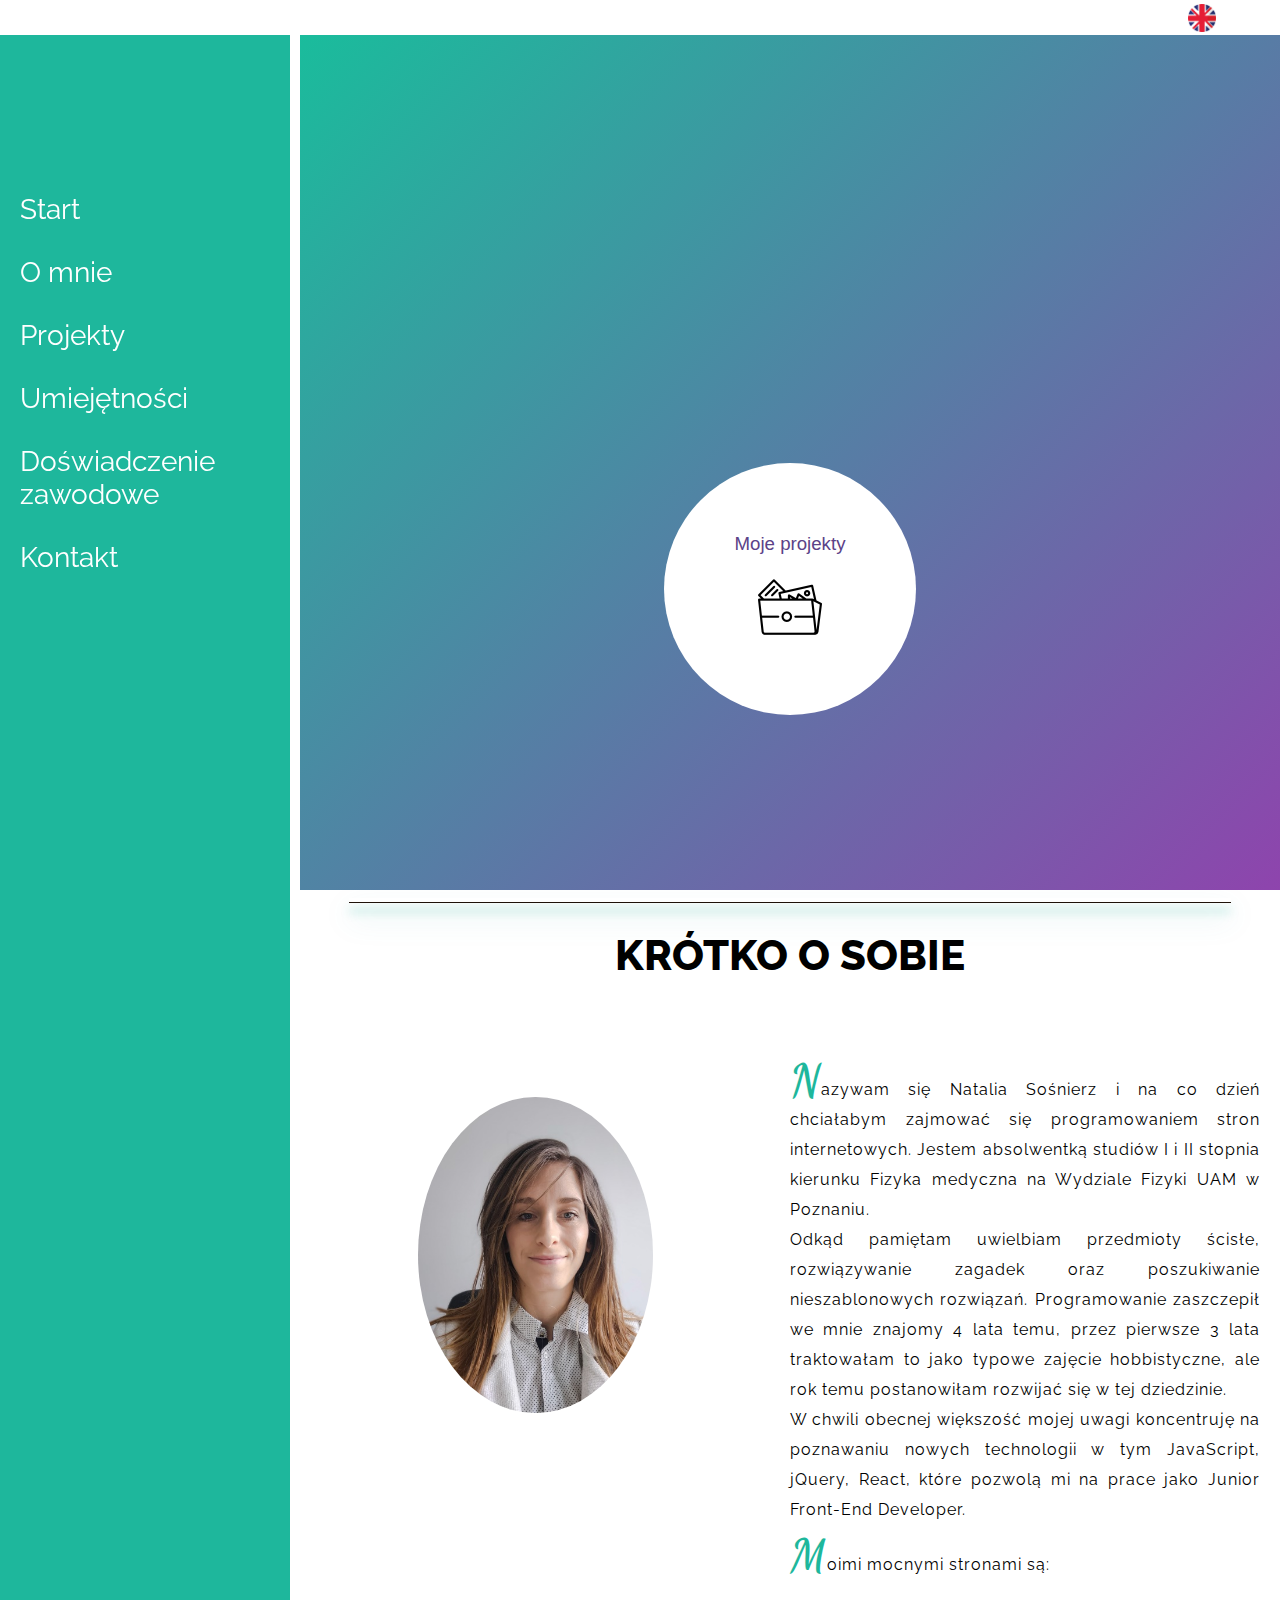
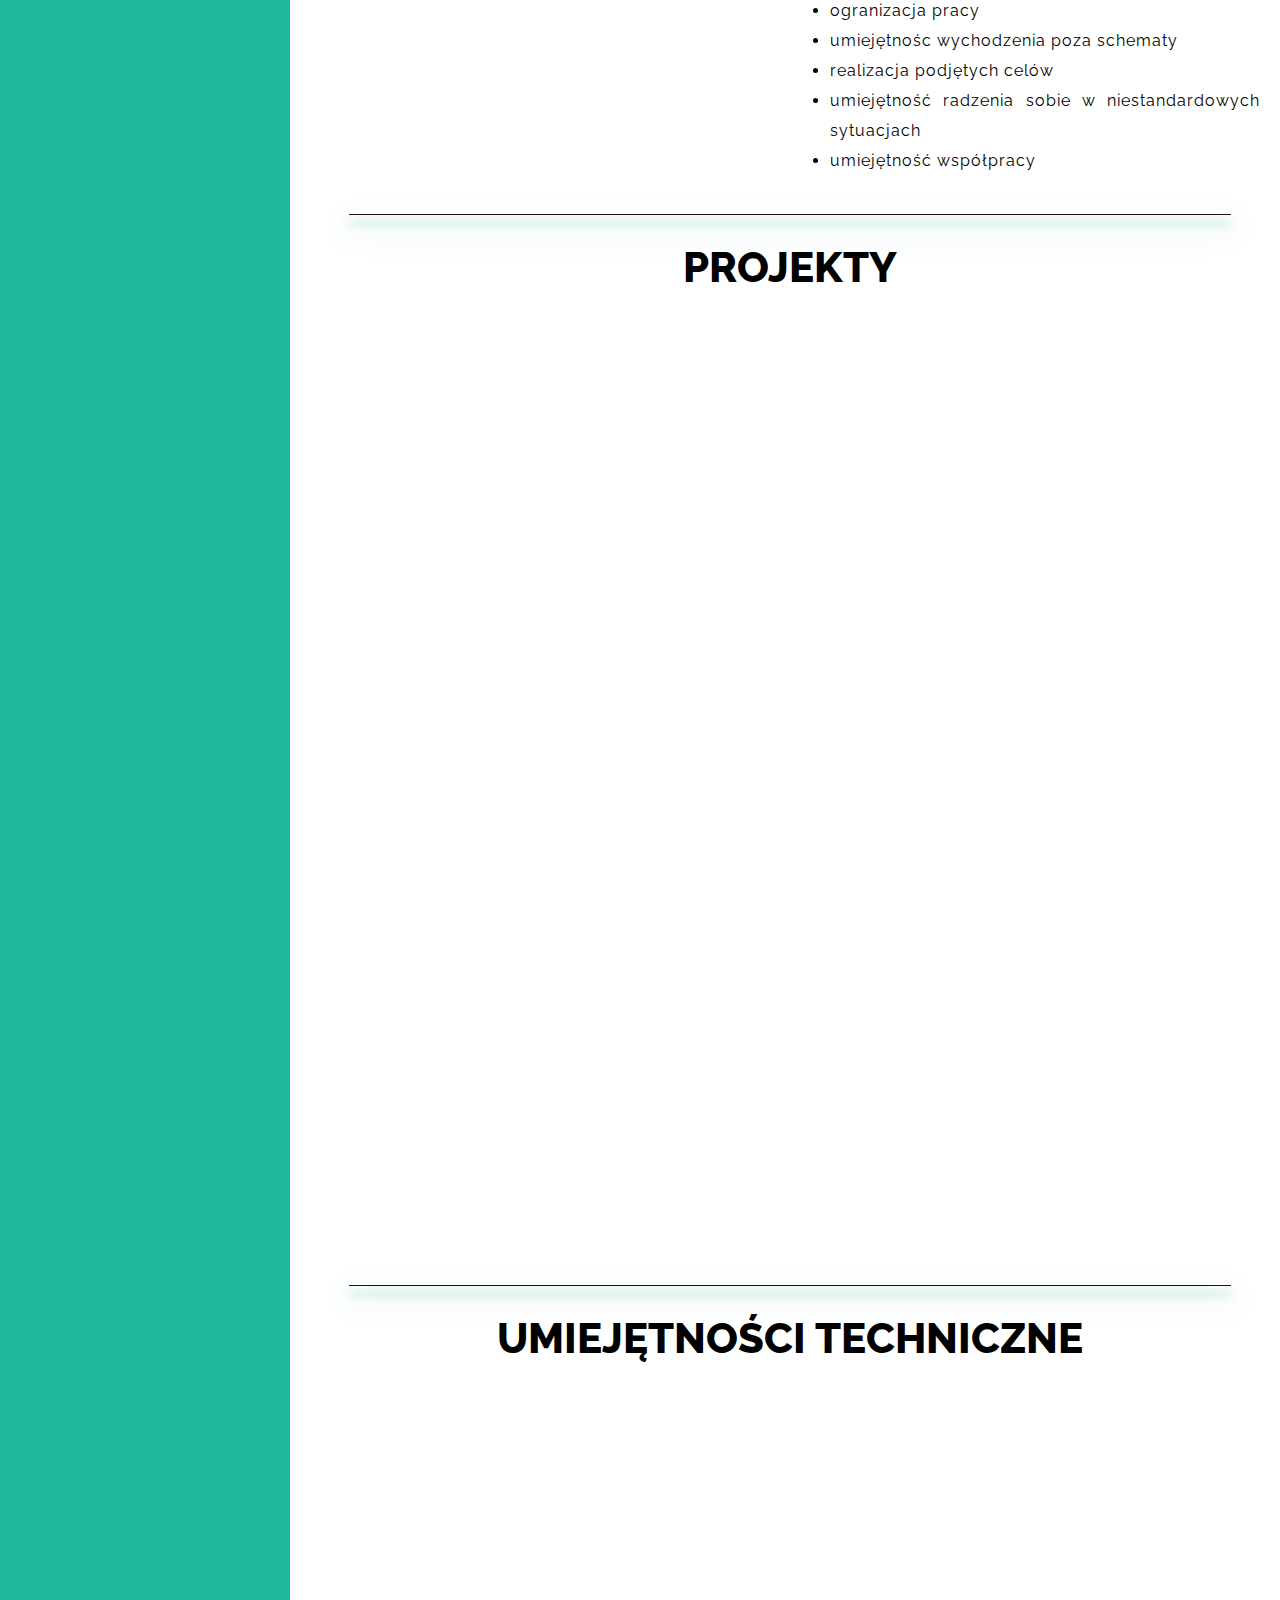
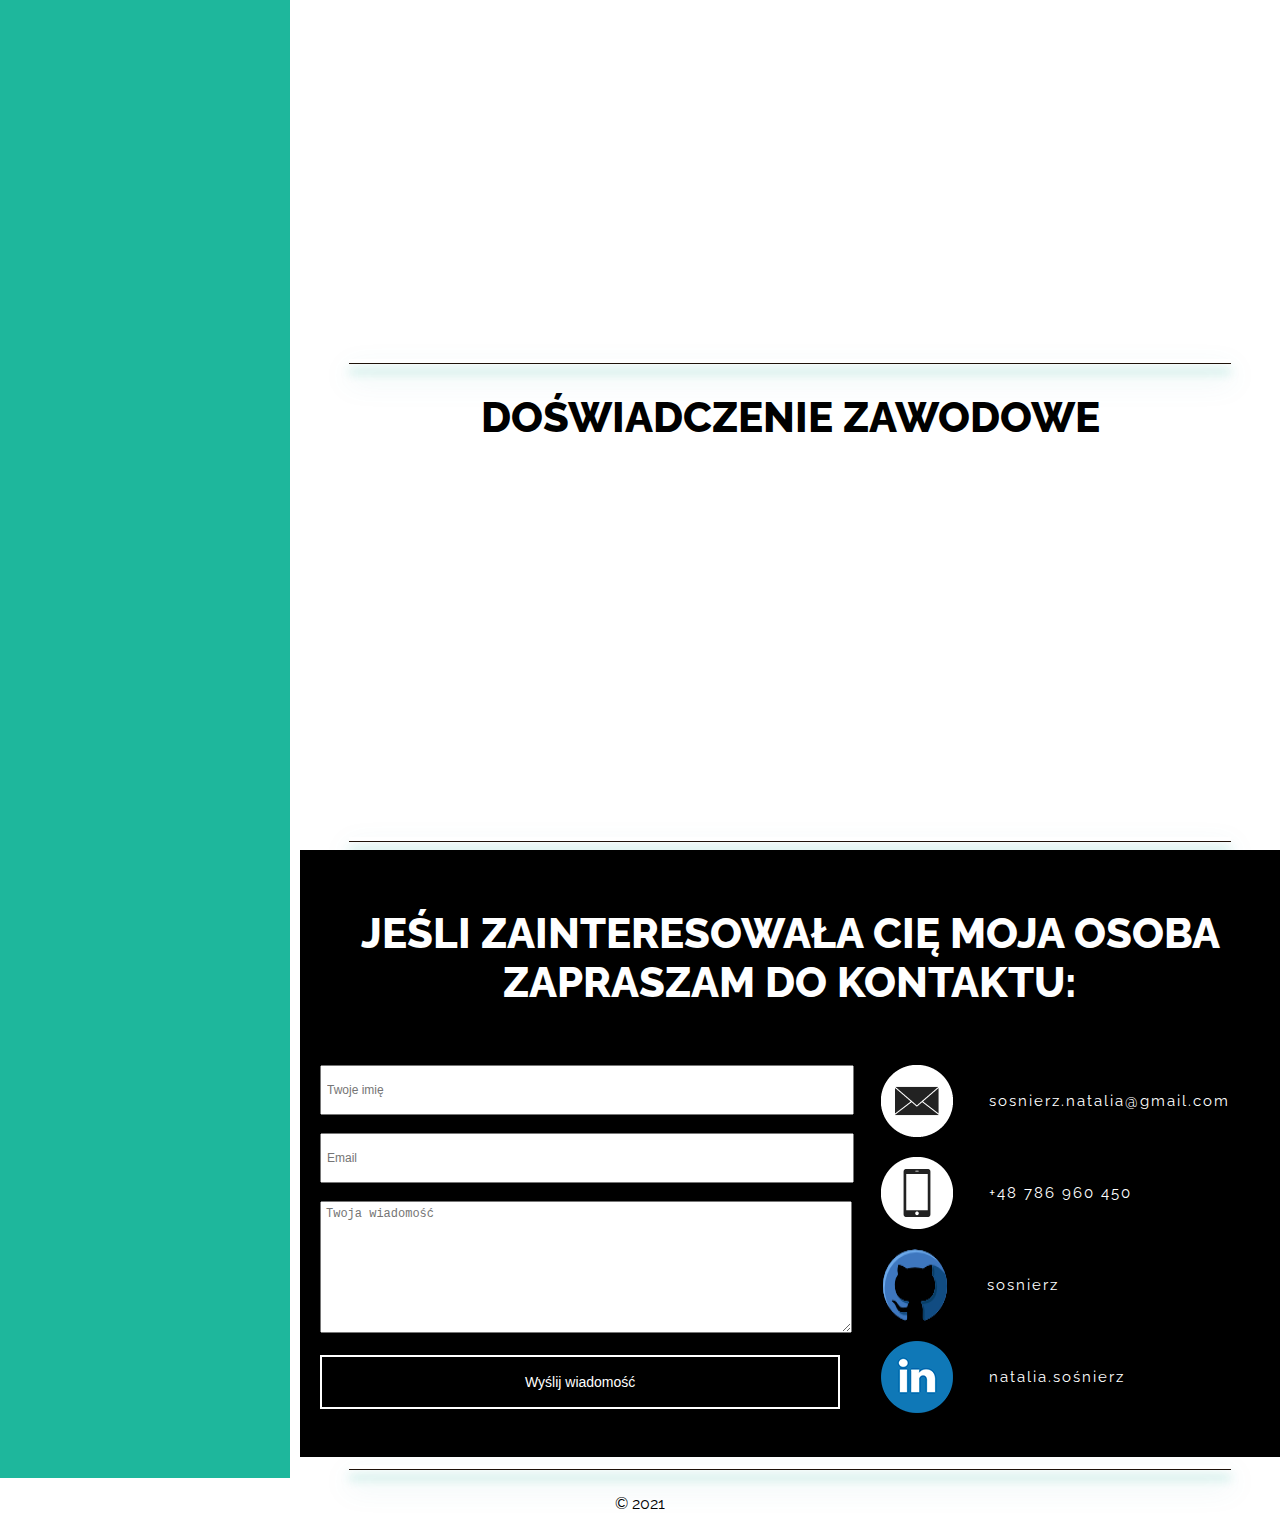
<file: index.html>
<!DOCTYPE html>
<html lang="pl">

<head>
    <meta charset="UTF-8">
    <meta http-equiv="X-UA-Compatible" content="IE=edge">
    <meta name="viewport" content="width=device-width, initial-scale=1.0">
    <link href="https://cdnjs.cloudflare.com/ajax/libs/font-awesome/5.11.2/css/all.min.css" rel="stylesheet">
    <link rel="stylesheet" href="css/style.css">
    <title>CV</title>
</head>

<body>
    <!-- polish version -->
    <div class="container">
        <nav class="navUp">
            <div class="burger">
                <i class="fas fa-bars showNav"></i>
                <i class="fas fa-times"></i>
            </div>
            <img class="pl" src="images/pl.png">
            <img class="uk" src="images/uk.png">
        </nav>
        <header>
            <button class="pl">Moje projekty<br><img src="images/portfolio.png"></button>
            <button class="uk">My projects<br><img src="images/portfolio.png"></button>
        </header>
        <nav class="nav-menu">
            <div>
                <ul class="pl">
                    <li><a class='nav0' href="#">Start</a></li>
                    <li><a class='nav1' href="#">O mnie</a></li>
                    <li><a class='nav2' href="#">Projekty </a></li>
                    <li><a class='nav3' href="#"> Umiejętności</a></li>
                    <li><a class='nav4' href="#">Doświadczenie zawodowe</a></li>
                    <li><a class='nav5' href="#">Kontakt</a></li>
                </ul>
                <ul class="uk">
                    <li><a class='nav0' href="#">Home</a></li>
                    <li><a class='nav1' href="#">About me</a></li>
                    <li><a class='nav2' href="#">Projects </a></li>
                    <li><a class='nav3' href="#">Skills</a></li>
                    <li><a class='nav4' href="#">Experiences</a></li>
                    <li><a class='nav5' href="#">Contact</a></li>
                </ul>
            </div>
        </nav>
        <main>
            <hr class="horizontal">
            <section data-section="nav1" class="about-me">
                <a name="about-me">
                    <h1 class="pl">Krótko o sobie</h1>
                    <h1 class="uk">About me</h1>
                </a>
                <article>
                    <div class="image"><img src="images/ns.jpg"> </div>
                    <div class="about-me-txt pl">
                        <p> Nazywam się Natalia Sośnierz i na co dzień chciałabym zajmować się programowaniem
                            stron internetowych.
                            Jestem absolwentką studiów I i II stopnia kierunku Fizyka medyczna na Wydziale
                            Fizyki UAM w
                            Poznaniu.<br> Odkąd pamiętam uwielbiam przedmioty ścisłe,
                            rozwiązywanie zagadek oraz
                            poszukiwanie nieszablonowych rozwiązań. Programowanie zaszczepił we mnie znajomy
                            4 lata temu, przez pierwsze 3 lata traktowałam to jako typowe zajęcie hobbistyczne, ale rok
                            temu postanowiłam rozwijać
                            się w tej
                            dziedzinie.<br> W chwili obecnej większość mojej uwagi koncentruję na poznawaniu
                            nowych technologii
                            w
                            tym JavaScript, jQuery, React, które pozwolą mi na prace jako Junior Front-End
                            Developer. </p>
                        <p>Moimi mocnymi stronami są: </p>
                        <ul>
                            <li>ogranizacja pracy</li>
                            <li>umiejętnośc wychodzenia poza schematy</li>
                            <li>realizacja podjętych celów</li>
                            <li>umiejętność radzenia sobie w niestandardowych sytuacjach</li>
                            <li>umiejętność współpracy</li>
                        </ul>
                    </div>
                    <div class="about-me-txt uk">
                        <p> 
                            
                </article>
            </section>
            <hr class="horizontal">
            <section data-section="nav2" class="projects">
                <h1 class="pl">Projekty</h1>
                <h1 class="uk">Projects</h1>
                <article class="projects-contains">
                    <div class="project hall">
                        <a href="https://github.com/sosnierz/halloween-master">
                            <div class="web">
                                <img src="images/hall.png" alt="">
                            </div>
                            <div class="about pl">
                                <h2>Halloween</h2>
                                <p>Pierwsza strona, która wykonałam 3 lata temu. Strona dotyczy święta zmarłych znanego
                                    jako
                                    Halloween.</p>
                                <p>Technologie:</p>
                                <ul>
                                    <li>HTML</li>
                                    <li>CSS</li>
                                    <li>JS</li>
                                </ul>
                            </div>
                            <div class="about uk">
                                <h2>Halloween</h2>
                                <p>The first website I made 3 years ago. The website is about the holiday of the dead
                                    commonly known as Halloween.</p>
                                <p>Technologies</p>
                                <ul>
                                    <li>HTML</li>
                                    <li>CSS</li>
                                    <li>JS</li>
                                </ul>
                            </div>
                        </a>
                    </div>
                    <div class="project shop">
                        <a href="https://github.com/sosnierz/shopJS">
                            <div class="web">
                                <img src="images/shop.png" alt="">
                            </div>
                            <div class="about pl">
                                <h2>Sklep internetowy</h2>
                                <p> Jeden z moich większych projektów - sklep internetowy.</p>
                                <p>Technologie:</p>
                                <ul>
                                    <li>HTML</li>
                                    <li>CSS</li>
                                    <li>JS</li>
                                </ul>
                                <p>W moim repozytorium znajduje się również druga wersja tej storny z wykorzystaniem
                                    node.js, wersja ta zostanie ukończona po lepszym poznaniu node.js .</p>
                            </div>
                            <div class="about uk">
                                <h2>E-comm shop</h2>
                                <p>One of my largest projects - online store.
                                </p>
                                <p>Technologies</p>
                                <ul>
                                    <li>HTML</li>
                                    <li>CSS</li>
                                    <li>JS</li>
                                </ul>
                                <p>There is also a second version of this page in my repository using node.js. This
                                    version
                                    will be finalized after getting to know node.js better.</p>
                            </div>
                        </a>
                    </div>
                    <div class="project cv">
                        <a href="https://github.com/sosnierz/CV">
                            <div class="web">
                                <img src="images/my.png" alt="">
                            </div>
                            <div class="about pl">
                                <h2>O mnie</h2>
                                <p>Strona portfolio. Do wykonania tej strony skorzystałam z innych technik, niżeli
                                    dotychczasowo.</p>
                                <p>Technologie:</p>
                                <ul>
                                    <li>HTML</li>
                                    <li>SCSS</li>
                                    <li>jQuery</li>
                                </ul>
                            </div>
                            <div class="about uk">
                                <h2>About me</h2>
                                <p>Portfolio page. To create this website, I used different technologies than before.
                                </p>
                                <p>Technologies</p>
                                <ul>
                                    <li>HTML</li>
                                    <li>SCSS</li>
                                    <li>jQuery</li>
                                </ul>
                            </div>
                        </a>
                    </div>
                </article>
            </section>
            <hr class="horizontal">
            <section data-section="nav3" class="skills">
                <h1 class="pl">Umiejętności techniczne</h1>
                <h1 class="uk">Technical skills</h1>
                <ul>
                    <li><img src="images/html-5.png"> </li>
                    <li><img src="images/css.png"> </li>
                    <li><img src="images/sass.png"></li>
                    <li><img src="images/js.png"> </li>
                    <li><img src="images/jquery.png"> </li>
                    <li><img src="images/bootstrap.png"> </li>
                    <li><img src="images/github.png"></li>
                </ul>
            </section>
            <hr class="horizontal">
            <section data-section="nav4" class="experiences">
                <h1 class="pl">Doświadczenie zawodowe</h1>
                <h1 class="uk">Experience</h1>
                <div>
                    <article class="experience shrink">
                        <h2 class="pl">Manager ds. zamówień publicznych</h2>
                        <h2 class="uk">Public Tender Manager</h2>
                        <h3>Grupa Medikol (Medikol Systems Sp. z o.o., Medikol Solution Sp. z o.o.) <br>11.03.2019 -
                            31.12.2021</h3>
                        <div class="modal-wrap">
                            <div class="modal">
                                <ul class="pl">
                                    <li>kierowanie działaniami związanymi z kompleksowym przygotowaniem i
                                        prowadzeniem ofert w
                                        postępowaniach udzielenie zamówień publicznych w zakresie zgodności z
                                        przepisami prawa zamówień publicznych, planem zamówień publicznych,
                                        obowiązującymi przepisami wewnętrznymi oraz wytycznymi w zakresie
                                        udzielania zamówień,</li>
                                    <li> analiza działań konkurencji,</li>
                                    <li>zapewnienie wsparcia sprzedaży, tj. wsparcie merytoryczne, opracowanie
                                        istotnych
                                        materiałów i
                                        szkoleń
                                        opracowywanie i prowadzenie polityki cenowej dla pogwarancyjnego serwisu
                                        aparatury
                                        medycznej,
                                        zamówień publicznych, planem zamówień publicznych, obowiązującymi przepisami
                                        wewnętrznymi
                                        oraz wytycznymi w zakresie udzielania zamówień,</li>
                                    <li>przygotowywanie dokumentacji do składania odwołań do Krajowej Izby
                                        Odwoławczej oraz
                                        współpraca z Radcami Prawnymi w zakresie zamówień publicznych,</li>
                                    <li>prowadzenie sprawozdań oraz statystyk z postępowań przetargowych,</li>
                                    <li>tworzenie analiz finansowych rynku pogwarancyjnejobsługi serwisowej
                                        aparatury medycznej,
                                    </li>
                                    <li> stała współpraca z dyrektorami sprzedaży dotycząca rynku pogwarancyjnego
                                        serwisu aparatury medycznej.</li>
                                </ul>
                                <ul class="uk">
                                    <li>managing activities related to the comprehensive preparation and conduct of
                                        offers in public tender procedures in terms of compliance with the provisions of
                                        public tender law, public tender plan, applicable internal regulations and
                                        guidelines for awarding contracts,</li>
                                    <li>Analysis of competitive activities another companies</li>
                                    <li>providing sales support, i.e. substantive support, development
                                        essential
                                        materials and
                                        training
                                        developing and conducting a pricing policy for post-warranty service
                                        medical equipment, public trnder, public tender plan, in force
                                        regulations
                                        internal
                                    </li>
                                    <li>preparation of documentation for submitting appeals to The Public Procurement
                                        Law and
                                        cooperation with advocates in the field of public tender,</li>
                                    <li>keeping reports and statistics on tender procedures</li>
                                    <li>creating financial analyzes of the post-warranty service market
                                        medical equipment,
                                    </li>
                                    <li> constant cooperation with sales directors regarding the post-warranty market of
                                        medical equipment service.</li>
                                </ul>
                            </div>
                        </div>
                    </article>
                    <article class="experience shrink">
                        <h2 class="pl">Specjalista ds. zamówień publicznych</h2>
                        <h2 class="uk">Public Tender Specialist</h2>
                        <h3>Meditech Sp. z o.o.<br>
                            10.2016 - 03.2020</h3>
                        <div class="modal-wrap active">
                            <div class="modal">
                                <ul class="pl">
                                    <li>sprawdzanie specyfikacji przetargowej,</li>
                                    <li>pozyskiwanie cen od kontrahentów w celu przygoptowania wyceny oferty
                                        przetargowej,</li>
                                    <li>przygotowywanie kalkulacji cenowych ,</li>
                                    <li>stały kontakt z Zamawiającym podczas procesu postępowania,</li>
                                    <li>przygotowywanie i wysyłanie ofert do polskich kontrahentów.</li>
                                </ul>
                                <ul class="uk">
                                    <li>Check ing the tender’s specifications</li>
                                    <li>acquisition of accessories prices appearing in tender proceedings</li>
                                    <li>preparing and sending offers to the counterparty,</li>
                                    <li>prepare cost calculations to deal with prices from suppliers for accessories in
                                        the proceedings,</li>
                                    <li>contact with the Purchaser in the procedural area,</li>
                                </ul>
                            </div>
                        </div>
                    </article>
                    <article class="experience shrink">
                        <h2 class="pl">Specjalista ds. testów kontroli jakości</h2>
                        <h2 class="uk">Radiography Systems Quality Test Specialist</h2>
                        <h3>Meditech Sp. z o.o.<br>
                            06.2015 – 10.2016</h3>
                        <div class="modal-wrap active">
                            <div class="modal">
                                <ul class="pl">
                                    <li>wykonywanie testów specjalistycznych i podstawowych aparatów RTG oraz
                                        tomografów
                                        komputerowych a
                                        następnie sprawozdań z pomiarów</li>
                                    <li>bieżący kontakt z klientem w sprawach handlowych dotyczących testów
                                        specjalistycznych
                                        aparatury
                                        medycznej</li>
                                    <li>wystawienie bieżących faktur za usługę</li>
                                    <li>prowadzenie grafiku wyjazdów działu laboratoryjnego</li>
                                    <li>przygotowywanie ofert handlowych oraz postępowań przetargowych</li>
                                    <li>prowadzenie spraw związanych z zagadnieniami PR i marketingiem firmy</li>
                                </ul>
                                <ul class="uk">
                                    <li>performing basic and specialized tests of X-ray appliances and computer
                                        tomography units,
                                        along with the post-measurement reports,</li>
                                    <li>day-to-day contact with the Client in commercial matters related to specialized
                                        tests of medical equipment,
                                    </li>
                                    <li> issuing current invoices for services,</li>
                                    <li>keeping the schedule of departures for the laboratory department,
                                    </li>
                                    <li>commercial offers and tender procedures preparation,</li>
                                    <li>handling cases related to PR and company's marketing.</li>
                                </ul>
                            </div>
                        </div>
                    </article>
                </div>
            </section>
            <hr class="horizontal">
            <section data-section="nav5" class="contact">
                <h1 class="pl">Jeśli zainteresowała Cię moja osoba zapraszam do kontaktu:</h1>
                <h1 class="uk">If you are interested in my person, please contact me:</h1>
                <div class="wrap">
                    <form>
                        <input type="text" placeholder="Twoje imię">
                        <input type="text" placeholder="Email">
                        <textarea placeholder="Twoja wiadomość"></textarea>
                        <button>Wyślij wiadomość</button>
                    </form>
                    <div class="socials">
                        <div class="social"><img src="images/contact1.png" alt="kontakt"><a
                                href="mailto:sosnierz.natalia@gmail.com">sosnierz.natalia@gmail.com</a></div>
                        <div class="social"><img src="images/contact2.png" alt=" kontakt">
                            <a href="tel:+48 786 960 450">+48 786 960 450</a>
                        </div>
                        <div class="social"><img src="images/contact3.png" alt="kontakt"><a
                                href="https://github.com/sosnierz/sosnierz">sosnierz</a>
                        </div>
                        <div class="social"><img src="images/contact5.png" alt="kontakt"><a
                                href="https://www.linkedin.com/in/natalia-so%C5%9Bnierz-88936222a/">natalia.sośnierz</a>
                        </div>
                    </div>
            </section>
            <hr class="horizontal">
        </main>
        <footer>
            <div>
                <p>&copy; 2021 </p>
            </div>
        </footer>
    </div>
    <!-- english version -->
    <script src="https://cdnjs.cloudflare.com/ajax/libs/jquery/3.6.0/jquery.min.js"></script>
    <script src=" JS/js.js"></script>
</body>

</html>
</file>
<file: css/style.css>
@import url("https://fonts.googleapis.com/css2?family=Raleway:ital,wght@0,400;1,100;1,800&display=swap");
@import url("https://fonts.googleapis.com/css2?family=Dancing+Script:wght@700&family=Raleway:ital,wght@0,400;1,100;1,800&display=swap");
@-webkit-keyframes jump {
  0% {
    -webkit-box-shadow: 0 5px 15px 0px rgba(0, 0, 0, 0.6);
            box-shadow: 0 5px 15px 0px rgba(0, 0, 0, 0.6);
    -webkit-transform: translate(-50%, -50px);
            transform: translate(-50%, -50px);
  }
  50% {
    -webkit-box-shadow: 0 25px 15px 0px rgba(0, 0, 0, 0.2);
            box-shadow: 0 25px 15px 0px rgba(0, 0, 0, 0.2);
    -webkit-transform: translate(-50%, -20px);
            transform: translate(-50%, -20px);
  }
  100% {
    -webkit-box-shadow: 0 5px 15px 0px rgba(0, 0, 0, 0.6);
            box-shadow: 0 5px 15px 0px rgba(0, 0, 0, 0.6);
    -webkit-transform: translate(-50%, -50px);
            transform: translate(-50%, -50px);
  }
}
@keyframes jump {
  0% {
    -webkit-box-shadow: 0 5px 15px 0px rgba(0, 0, 0, 0.6);
            box-shadow: 0 5px 15px 0px rgba(0, 0, 0, 0.6);
    -webkit-transform: translate(-50%, -50px);
            transform: translate(-50%, -50px);
  }
  50% {
    -webkit-box-shadow: 0 25px 15px 0px rgba(0, 0, 0, 0.2);
            box-shadow: 0 25px 15px 0px rgba(0, 0, 0, 0.2);
    -webkit-transform: translate(-50%, -20px);
            transform: translate(-50%, -20px);
  }
  100% {
    -webkit-box-shadow: 0 5px 15px 0px rgba(0, 0, 0, 0.6);
            box-shadow: 0 5px 15px 0px rgba(0, 0, 0, 0.6);
    -webkit-transform: translate(-50%, -50px);
            transform: translate(-50%, -50px);
  }
}

nav.navUp {
  -ms-grid-row: 1;
  -ms-grid-column: 1;
  -ms-grid-column-span: 2;
  grid-area: lang;
  position: relative;
  background-color: white;
  max-width: 1700px;
}

nav.navUp div.burger {
  position: absolute;
  font-size: 28px;
  line-height: 35px;
  color: #5b4288;
  top: 0px;
  left: 10px;
  -webkit-transition: .3s linear;
  transition: .3s linear;
}

nav.navUp div.burger i.fas {
  display: none;
}

nav.navUp .burger:hover {
  cursor: pointer;
}

nav.navUp img {
  height: 28px;
  display: inline-block;
  width: 28px;
  position: absolute;
  top: 50%;
  right: 5%;
  -webkit-transform: translateY(-50%);
          transform: translateY(-50%);
  cursor: pointer;
}

@media (max-width: 1200px) {
  nav.navUp div.burger i.fas.showNav {
    display: block;
  }
  nav.navUp div.burger i.fas {
    display: none;
  }
}

@media (max-width: 300px) {
  nav.navUp {
    max-width: 290px;
  }
}

header {
  -ms-grid-row: 2;
  -ms-grid-column: 2;
  grid-area: baner;
  position: relative;
  background-color: #113c49;
  background: linear-gradient(135deg, #1abc9c 0%, #8e44ad 100%);
  height: 95vh;
}

header button {
  position: absolute;
  top: 50%;
  left: 50%;
  width: 252px;
  height: 252px;
  background-color: white;
  color: #5b4288;
  border: none;
  border-radius: 50%;
  font-size: 18.66667px;
  cursor: pointer;
  -webkit-animation-name: jump;
          animation-name: jump;
  -webkit-animation-duration: 4s;
          animation-duration: 4s;
  -webkit-animation-timing-function: linear;
          animation-timing-function: linear;
  -webkit-animation-iteration-count: infinite;
          animation-iteration-count: infinite;
  -webkit-transform: translateX(-50%);
          transform: translateX(-50%);
}

header button img {
  margin-top: 20px;
}

@media (max-width: 500px) {
  header button {
    width: 140px;
    height: 140px;
    font-size: 15px;
  }
  header button img {
    margin-top: 10px;
  }
}

@media (min-width: 300px) and (orientation: landscape) and (max-width: 800px) {
  header button {
    top: 25%;
    width: 140px;
    height: 140px;
    font-size: 15px;
  }
  header button img {
    margin-top: 10px;
  }
}

@media (min-width: 800px) and (orientation: landscape) and (max-width: 1000px) {
  header button {
    top: 25%;
  }
}

@media (max-width: 300px) {
  header {
    max-width: 290px;
  }
}

nav.nav-menu {
  -ms-grid-row: 2;
  -ms-grid-row-span: 2;
  -ms-grid-column: 1;
  grid-area: navigation;
  background-color: #1eb79c;
  margin-right: 10px;
  position: relative;
}

nav.nav-menu div {
  position: fixed;
}

nav.nav-menu div ul {
  position: absolute;
  top: 100px;
  left: 0;
  font-size: 28px;
  padding-left: 20px;
  list-style-type: none;
}

nav.nav-menu div ul li {
  max-width: 300px;
  margin-top: 30px;
}

nav.nav-menu div ul li a {
  text-decoration: none;
  color: white;
  opacity: 1;
}

nav.nav-menu div ul li a:hover {
  color: #5b4288;
}

nav.nav-menu div ul a.activeNav {
  color: #5b4288;
  border-bottom: 1px solid #5b4288;
}

@media (max-width: 1200px) {
  nav.nav-menu {
    position: absolute;
    top: 35px;
    left: -310px;
    width: 300px;
    height: 95vh;
    -webkit-transition: .3s linear;
    transition: .3s linear;
    z-index: 1;
  }
  nav.nav-menu div {
    position: relative;
  }
  nav.nav-menu div ul {
    font-size: 20px;
  }
  nav.nav-menu.showNav {
    left: 0;
    opacity: 0.5;
  }
}

@media (min-width: 300px) and (orientation: landscape) and (max-width: 1000px) {
  nav.nav-menu.showNav div ul {
    top: 50px;
  }
  nav.nav-menu.showNav div ul li {
    margin-top: 15px;
  }
}

@media (min-width: 600px) and (orientation: landscape) and (max-height: 300px) {
  nav.nav-menu.showNav div ul {
    top: 10px;
  }
  nav.nav-menu.showNav div ul li {
    margin-top: 10px;
    font-size: 20px;
  }
}

main {
  -ms-grid-row: 3;
  -ms-grid-column: 2;
  grid-area: page;
}

@media (max-width: 1200px) {
  main section {
    min-height: 96vh;
  }
}

main .horizontal {
  border: none;
  height: 4px;
  border-bottom: 1px solid #1f1209;
  -webkit-box-shadow: rgba(64, 150, 162, 0.25) 0px 14px 28px, rgba(30, 183, 156, 0.22) 0px 10px 10px;
          box-shadow: rgba(64, 150, 162, 0.25) 0px 14px 28px, rgba(30, 183, 156, 0.22) 0px 10px 10px;
  width: 90%;
}

main section h1 {
  font-size: 42px;
  text-transform: uppercase;
  font-weight: 800;
  text-align: center;
}

@media (max-width: 800px) {
  main section h1 {
    font-size: 20px;
  }
}

main article {
  display: -webkit-box;
  display: -ms-flexbox;
  display: flex;
  -ms-flex-pack: distribute;
      justify-content: space-around;
  -ms-flex-line-pack: justify;
      align-content: space-between;
  -webkit-box-align: stretch;
      -ms-flex-align: stretch;
          align-items: stretch;
  margin-top: 60px;
}

main section.about-me {
  min-height: 70vh;
}

main section.about-me article {
  max-width: 100%;
}

main section.about-me article div {
  -ms-flex-preferred-size: 50%;
      flex-basis: 50%;
}

main section.about-me article div.image img {
  display: block;
  width: 50%;
  max-height: 60%;
  border-radius: 50%;
  margin: 12% auto;
}

main section.about-me article div.about-me-txt {
  padding: 10px 20px;
  text-align: justify;
}

main section.about-me article div.about-me-txt p,
main section.about-me article div.about-me-txt ul {
  letter-spacing: 1px;
  line-height: 30px;
}

main section.about-me article div.about-me-txt p:first-of-type::first-letter,
main section.about-me article div.about-me-txt p:last-of-type::first-letter {
  font-family: "Dancing Script", cursive;
  font-weight: bold;
  color: #1eb79c;
  font-size: 45px;
}

@media (max-width: 980px) {
  main section.about-me article div.about-me-txt {
    text-align: left;
  }
  main section.about-me article div.about-me-txt p,
  main section.about-me article div.about-me-txt ul {
    line-height: 30px;
    font-size: 15px;
  }
  main section.about-me article div.about-me-txt p li,
  main section.about-me article div.about-me-txt ul li {
    font-size: 15px;
  }
  main section.about-me article div.about-me-txt p:first-of-type::first-letter,
  main section.about-me article div.about-me-txt p:last-of-type::first-letter {
    font-size: 35px;
  }
}

@media (max-width: 700px) {
  main section.about-me article {
    -webkit-box-orient: vertical;
    -webkit-box-direction: normal;
        -ms-flex-direction: column;
            flex-direction: column;
  }
  main section.about-me article div.image {
    -ms-flex-preferred-size: 35%;
        flex-basis: 35%;
  }
  main section.about-me article div.image img {
    margin-top: 2%;
  }
}

@media (max-width: 500px) {
  main section.about-me article div.image img {
    max-width: 30%;
    max-height: 30%;
  }
  main section.about-me article div.about-me-txt p,
  main section.about-me article div.about-me-txt ul {
    line-height: none;
  }
  main section.about-me article div.about-me-txt p:first-of-type::first-letter,
  main section.about-me article div.about-me-txt p:last-of-type::first-letter {
    font-size: 25px;
  }
}

main section.projects .projects-contains {
  display: -ms-grid;
  display: grid;
  -ms-grid-columns: (1fr)[3];
      grid-template-columns: repeat(3, 1fr);
  grid-gap: 30px;
}

main section.projects .projects-contains div.project {
  min-height: 250px;
  background: linear-gradient(135deg, #1abc9c 0%, #8e44ad 100%);
  padding: 10px;
  -webkit-transition: 0.5s;
  transition: 0.5s;
}

main section.projects .projects-contains div.project a {
  display: -webkit-inline-box;
  display: -ms-inline-flexbox;
  display: inline-flex;
  text-decoration: none;
}

main section.projects .projects-contains div.project a:hover {
  background-color: #5b4288;
}

main section.projects .projects-contains div.project a div {
  -ms-flex-preferred-size: 50%;
      flex-basis: 50%;
}

main section.projects .projects-contains div.project a div.web img {
  display: inline-block;
  width: 100%;
  height: 100%;
}

main section.projects .projects-contains div.project a div.about {
  color: white;
  padding: 10px 20px 20px 0;
  text-align: left;
}

main section.projects .projects-contains div.project a div.about h2 {
  font-size: 18px;
  border-bottom: 2px solid white;
  margin-bottom: 12px;
  padding-bottom: 6px;
  text-indent: 20px;
}

main section.projects .projects-contains div.project a div.about p {
  font-size: 12px;
  padding-left: 20px;
}

main section.projects .projects-contains div.project:nth-of-type(odd) {
  grid-column: 1 / -2;
  -webkit-transform: translateX(-100vw);
          transform: translateX(-100vw);
}

main section.projects .projects-contains div.project:nth-of-type(even) {
  grid-column: 2 / -1;
  -webkit-transform: translateX(100vw);
          transform: translateX(100vw);
}

main section.projects .projects-contains div.project.active:nth-of-type(odd),
main section.projects .projects-contains div.project.active:nth-of-type(even) {
  -webkit-transform: translateX(0);
          transform: translateX(0);
}

@media (max-width: 980px) {
  main section.projects .projects-contains {
    -ms-grid-columns: auto;
        grid-template-columns: auto;
    grid-gap: 30px;
  }
  main section.projects div.project.active:nth-of-type(odd),
  main section.projects div.project.active:nth-of-type(even) {
    -ms-grid-column: 1;
    grid-column: 1;
  }
}

@media (max-width: 580px) {
  main section.projects .projects-contains div.project a {
    -webkit-box-orient: vertical;
    -webkit-box-direction: normal;
        -ms-flex-direction: column;
            flex-direction: column;
  }
  main section.projects .projects-contains div.project a div.web img {
    width: 100%;
  }
}

main section.skills ul {
  display: -webkit-box;
  display: -ms-flexbox;
  display: flex;
  -ms-flex-pack: distribute;
      justify-content: space-around;
  -ms-flex-line-pack: justify;
      align-content: space-between;
  height: 100%;
  width: 100%;
  -ms-flex-line-pack: stretch;
      align-content: stretch;
  -ms-flex-wrap: wrap;
      flex-wrap: wrap;
  margin-top: 0px;
  padding: 0;
}

main section.skills ul li {
  display: inline-block;
  -ms-flex-preferred-size: 33%;
      flex-basis: 33%;
  text-align: center;
  margin-top: 60px;
  visibility: hidden;
}

main section.skills ul li img {
  width: 120px;
  height: 120px;
}

@media (max-width: 980px) {
  main section.skills ul {
    margin-top: 10%;
  }
  main section.skills ul li {
    margin-top: 10%;
  }
}

@media (max-width: 700px) {
  main section.skills ul li {
    -ms-flex-preferred-size: 40%;
        flex-basis: 40%;
  }
}

@media (max-width: 500px) {
  main section.skills ul li img {
    width: 60px;
    height: 60px;
  }
}

main section.experiences div {
  display: -webkit-box;
  display: -ms-flexbox;
  display: flex;
  -ms-flex-pack: distribute;
      justify-content: space-around;
  -ms-flex-line-pack: justify;
      align-content: space-between;
}

main section.experiences div article.shrink {
  height: 250px;
}

main section.experiences div article.experience {
  max-width: 330px;
  border-radius: 10px;
  background-color: white;
  margin: 1%;
  -webkit-transition: .3s all ease-in-out;
  transition: .3s all ease-in-out;
  display: -webkit-box;
  display: -ms-flexbox;
  display: flex;
  -webkit-box-orient: vertical;
  -webkit-box-direction: normal;
      -ms-flex-direction: column;
          flex-direction: column;
  -webkit-box-align: center;
      -ms-flex-align: center;
          align-items: center;
  text-align: center;
  padding: 15px;
  border: 5px inset #1eb79c;
  margin-bottom: 60px;
  -webkit-transform: scale(0);
          transform: scale(0);
  -webkit-transition: 0.5s;
  transition: 0.5s;
  cursor: pointer;
}

main section.experiences div article.experience h2,
main section.experiences div article.experience h3 {
  text-align: center;
  padding: 0 10px;
}

main section.experiences div article.experience h3 {
  vertical-align: middle;
}

main section.experiences div article.experience div.modal-wrap {
  display: none;
}

main section.experiences div article.experience:hover {
  background: linear-gradient(130deg, #113c49 0%, #1eb79c 100%);
  -webkit-box-shadow: none;
          box-shadow: none;
}

main section.experiences div article.experience:hover h2,
main section.experiences div article.experience:hover h3 {
  color: white;
  -webkit-transition: .3s all ease-in-out;
  transition: .3s all ease-in-out;
}

main section.experiences div .grow {
  min-height: 300px;
  -webkit-box-align: stretch;
      -ms-flex-align: stretch;
          align-items: stretch;
  text-align: stretch;
  background: linear-gradient(130deg, #113c49 0%, #1eb79c 100%);
  -webkit-box-shadow: none;
          box-shadow: none;
}

main section.experiences div .grow h2,
main section.experiences div .grow h3 {
  color: white;
}

main section.experiences div .grow div.modal-active {
  display: block;
  -ms-flex-item-align: stretch;
      -ms-grid-row-align: stretch;
      align-self: stretch;
}

main section.experiences div .grow div.modal-active ul {
  margin-top: 20px;
  padding: 20px;
}

main section.experiences div .grow div.modal-active ul li {
  color: white;
  margin-top: 10px;
  text-align: justify;
}

@media (max-width: 980px) {
  main section.experiences div,
  main section.experiences div article.experience {
    -webkit-box-orient: vertical;
    -webkit-box-direction: normal;
        -ms-flex-direction: column;
            flex-direction: column;
  }
  main section.experiences div article.experience,
  main section.experiences div article.experience article.experience {
    max-width: 90%;
    -webkit-box-align: center;
        -ms-flex-align: center;
            align-items: center;
    text-align: center;
    margin: 10px 30px;
    -webkit-transition: 0.1s;
    transition: 0.1s;
  }
}

main section.contact {
  background-color: black;
  padding: 30px 20px;
}

main section.contact h1 {
  color: white;
}

main section.contact div.wrap {
  display: -webkit-box;
  display: -ms-flexbox;
  display: flex;
  -ms-flex-pack: distribute;
      justify-content: space-around;
  -ms-flex-line-pack: justify;
      align-content: space-between;
  -webkit-box-align: stretch;
      -ms-flex-align: stretch;
          align-items: stretch;
  padding-top: 20px;
  margin: 0 auto;
}

main section.contact div.wrap form {
  margin-top: 10px;
}

main section.contact div.wrap form input,
main section.contact div.wrap form button,
main section.contact div.wrap form textarea {
  width: 95%;
  margin-bottom: 18px;
  font-size: 12px;
  padding: 5px;
}

main section.contact div.wrap form input {
  height: 36px;
}

main section.contact div.wrap form textarea {
  height: 120px;
}

main section.contact div.wrap form button {
  font-size: 14px;
  line-height: 40px;
  background-color: black;
  color: white;
  border: 2px solid white;
}

main section.contact div.wrap form button:hover {
  background-color: white;
  color: #1eb79c;
}

main section.contact div.wrap .socials {
  -ms-flex-preferred-size: 48%;
      flex-basis: 48%;
  font-size: 0;
  padding-left: 10px;
}

main section.contact div.wrap .socials .social {
  padding: 10px 0;
  display: -webkit-box;
  display: -ms-flexbox;
  display: flex;
  -ms-flex-pack: distribute;
      justify-content: space-around;
  -ms-flex-line-pack: justify;
      align-content: space-between;
  -ms-flex-line-pack: start;
      align-content: start;
}

main section.contact div.wrap .socials .social:hover {
  border-bottom: 2px solid white;
}

main section.contact div.wrap .socials .social:hover a {
  color: #1eb79c;
  letter-spacing: 4px;
}

main section.contact div.wrap .socials .social a {
  -ms-flex-preferred-size: 70%;
      flex-basis: 70%;
  color: white;
  text-decoration: none;
  line-height: 72px;
  padding-left: 30px;
  font-size: 15px;
  letter-spacing: 2px;
}

@media (max-width: 830px) {
  main section.contact div.wrap {
    -webkit-box-orient: vertical;
    -webkit-box-direction: normal;
        -ms-flex-direction: column;
            flex-direction: column;
  }
}

@media (max-width: 400px) {
  main section.contact div.wrap {
    padding-top: 10px;
  }
  main section.contact div.wrap form input,
  main section.contact div.wrap form button,
  main section.contact div.wrap form textarea {
    max-width: 100%;
    margin-bottom: 10px;
    font-size: 10px;
    padding: 5px;
  }
  main section.contact div.wrap form input {
    height: 30px;
  }
  main section.contact div.wrap .socials {
    padding-left: 0px;
  }
  main section.contact div.wrap .socials .social {
    padding: 8px 0;
    width: 100%;
  }
  main section.contact div.wrap .socials .social img {
    max-width: 50%;
    max-height: 50%;
  }
  main section.contact div.wrap .socials .social a {
    padding-left: 10px;
    font-size: 10px;
    letter-spacing: none;
  }
}

@media (max-width: 300px) {
  main section.contact div.wrap form input,
  main section.contact div.wrap form button,
  main section.contact div.wrap form textarea {
    max-width: 80%;
    margin: 10px 20px;
  }
  main section.contact div.wrap .socials .social {
    -webkit-box-orient: vertical;
    -webkit-box-direction: normal;
        -ms-flex-direction: column;
            flex-direction: column;
    -ms-flex-line-pack: center;
        align-content: center;
    -ms-flex-item-align: center;
        -ms-grid-row-align: center;
        align-self: center;
    width: 80%;
    margin: 0 auto;
  }
  main section.contact div.wrap .socials .social img,
  main section.contact div.wrap .socials .social a {
    -ms-flex-item-align: center;
        -ms-grid-row-align: center;
        align-self: center;
  }
  main section.contact div.wrap .socials .social img {
    max-width: 40px;
    max-height: 40px;
  }
}

footer {
  -ms-grid-row: 4;
  -ms-grid-column: 1;
  -ms-grid-column-span: 2;
  grid-area: footer;
}

footer div p {
  text-align: center;
  color: black;
}

body {
  margin: 0;
  padding: 0;
  -webkit-box-sizing: border-box;
          box-sizing: border-box;
}

body div.container {
  display: -ms-grid;
  display: grid;
  -ms-grid-columns: 300px 1fr;
      grid-template-columns: 300px 1fr;
  -ms-grid-rows: 35px auto 1fr 60px;
      grid-template-rows: 35px auto 1fr 60px;
      grid-template-areas: "lang lang" "navigation baner" "navigation page" "footer footer";
  max-width: 1700px;
  min-height: 100vh;
  margin: 0 auto;
  font-family: "Raleway", sans-serif;
  overflow: hidden;
}

@media (max-width: 1200px) {
  body div.container {
    -ms-grid-columns: 1fr;
        grid-template-columns: 1fr;
  }
}
/*# sourceMappingURL=style.css.map */
</file>
